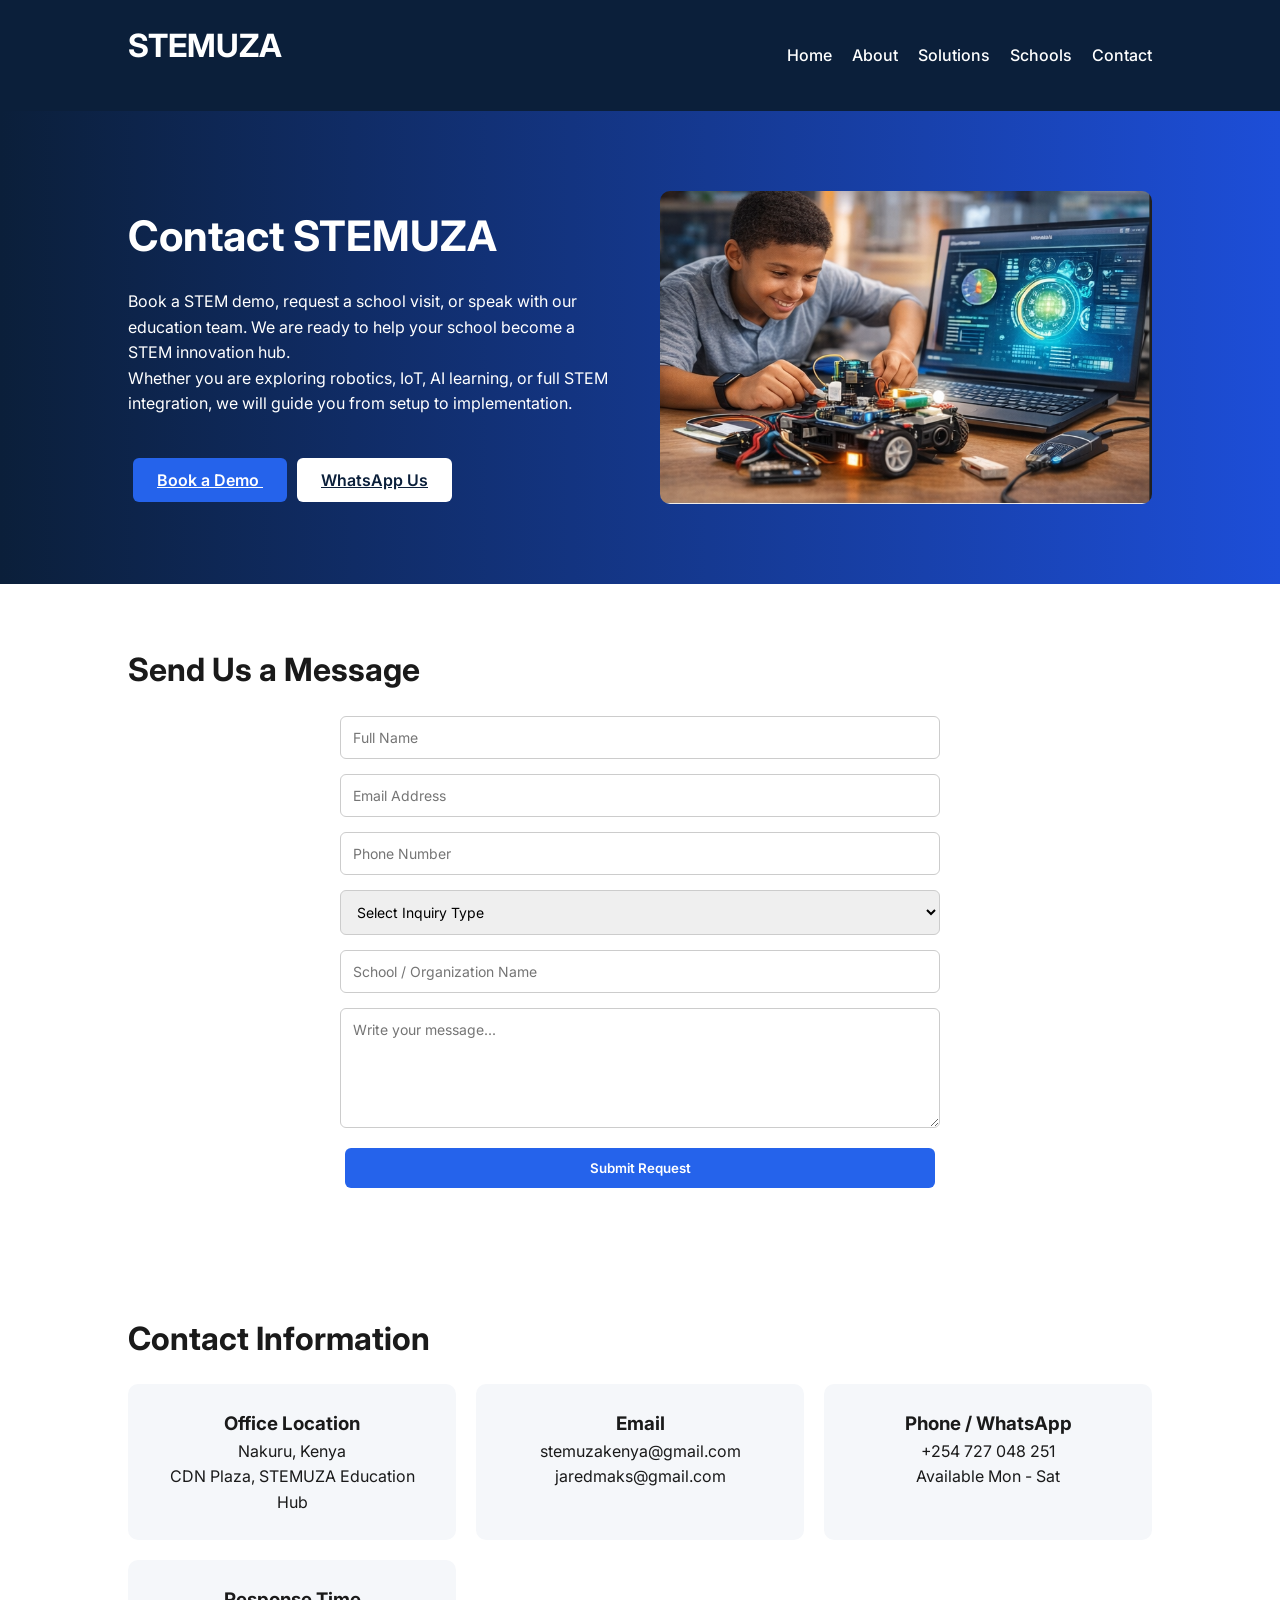
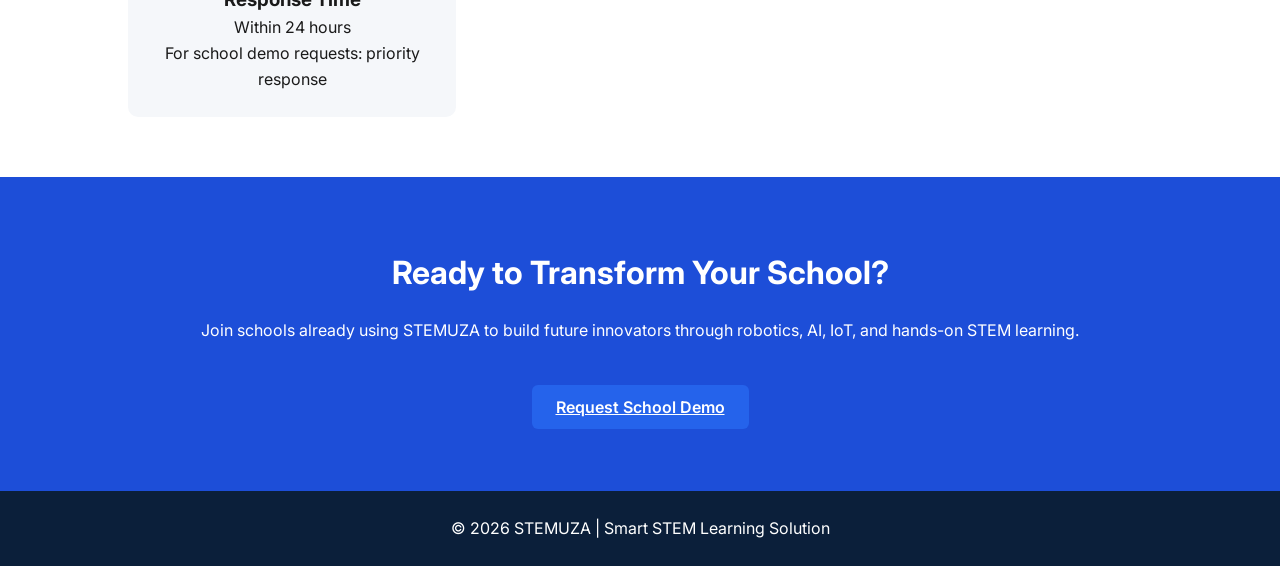
<file: contact.html>
<!DOCTYPE html>
<html lang="en">
<head>
<meta charset="UTF-8">
<meta name="viewport" content="width=device-width, initial-scale=1.0">

<title>Contact STEMUZA | Book a STEM Demo for Your School</title>
<meta name="description" content="Contact STEMUZA to book a STEM demo, request a school visit, or learn more about robotics, IoT, AI and STEM learning solutions.">
<meta name="keywords" content="contact STEMUZA, STEM demo Kenya, robotics school contact, STEM education support, school STEM training">

<link href="https://fonts.googleapis.com/css2?family=Inter:wght@300;400;600;700&display=swap" rel="stylesheet">
<link rel="icon" type="image/png" href="favicon.ico">

<style>
*{
margin:0;
padding:0;
box-sizing:border-box;
font-family:'Inter',sans-serif;
}

body{
line-height:1.6;
color:#1a1a1a;
}

/* HEADER */
header{
background:#0b1f3a;
color:white;
padding:20px 10%;
display:flex;
justify-content:space-between;
align-items:center;
position:relative;
}

/* NAV (DESKTOP) */
nav{
display:flex;
}

nav a{
color:white;
margin-left:20px;
text-decoration:none;
font-weight:500;
}

/* HAMBURGER ICON */
.menu-toggle{
display:none;
font-size:28px;
cursor:pointer;
}

/* HERO */
.hero{
display:grid;
grid-template-columns:1fr 1fr;
align-items:center;
padding:80px 10%;
background:linear-gradient(to right,#0b1f3a,#1d4ed8);
color:white;
gap:40px;
}

.hero img{
width:100%;
border-radius:10px;
}

.hero h1{
font-size:42px;
margin-bottom:20px;
}

.btn{
padding:12px 24px;
border:none;
border-radius:6px;
cursor:pointer;
margin:5px;
font-weight:600;
}

.btn-primary{
background:#2563eb;
color:white;
}

.btn-secondary{
background:white;
color:#0b1f3a;
}

section{
padding:60px 10%;
}

h2{
margin-bottom:20px;
font-size:32px;
}

.grid{
display:grid;
grid-template-columns:repeat(auto-fit,minmax(250px,1fr));
gap:20px;
}

.card{
background:#f5f7fa;
padding:25px;
border-radius:10px;
text-align:center;
}

form{
display:grid;
gap:15px;
max-width:600px;
margin:auto;
}

input, textarea, select{
padding:12px;
border:1px solid #ccc;
border-radius:6px;
font-size:14px;
width:100%;
}

textarea{
min-height:120px;
resize:vertical;
}

.cta{
background:#1d4ed8;
color:white;
text-align:center;
padding:70px 10%;
}

footer{
background:#0b1f3a;
color:white;
text-align:center;
padding:25px;
}

.contact-info{
text-align:center;
margin-top:20px;
}

.contact-info p{
margin:8px 0;
}

/* RESPONSIVE */
@media(max-width:768px){

.hero{
grid-template-columns:1fr;
text-align:center;
}

/* show hamburger */
.menu-toggle{
display:block;
}

/* mobile menu */
nav{
display:none;
flex-direction:column;
background:#0b1f3a;
position:absolute;
top:70px;
right:10%;
width:200px;
padding:15px;
border-radius:8px;
z-index:999;
}

nav a{
margin:10px 0;
}

nav.active{
display:flex;
}
}
</style>
</head>

<body>

<header>
<h2>STEMUZA</h2>

<!-- HAMBURGER -->
<div class="menu-toggle" onclick="toggleMenu()">
☰
</div>

<nav id="navMenu">
<a href="index.html">Home</a>
<a href="about.html">About</a>
<a href="solutions.html">Solutions</a>
<a href="schools.html">Schools</a>
<a href="contact.html">Contact</a>
</nav>
</header>

<script>
function toggleMenu(){
document.getElementById("navMenu").classList.toggle("active");
}
</script>

<!-- HERO -->
<section class="hero">

<div>
<h1>Contact STEMUZA</h1>

<p>
Book a STEM demo, request a school visit, or speak with our education team.
We are ready to help your school become a STEM innovation hub.
</p>

<p>
Whether you are exploring robotics, IoT, AI learning, or full STEM integration,
we will guide you from setup to implementation.
</p>

<br></br>
<a href="https://calendly.com/stemuzakenya/stem-implementation-solution-demo"
   class="btn btn-primary"
   target="_blank">
  Book a Demo 
</a>

<a href="https://wa.me/254727048251?text=I%20want%20a%20STEM%20implementation%20proposal%20for%20our%20school"
   class="btn btn-secondary"
   target="_blank">
  WhatsApp Us
</a>
</div>

<img src="assets/img/hands-on-project.png" alt="STEMUZA contact STEM demo school robotics AI IoT">

</section>

<!-- CONTACT FORM -->
<section>

<h2>Send Us a Message</h2>

<form action="https://formspree.io/f/xredrerj" method="POST">

<input type="text" name="name" placeholder="Full Name" required>

<input type="email" name="email" placeholder="Email Address" required>

<input type="tel" name="phone" placeholder="Phone Number">

<select name="inquiry_type" required>
<option value="">Select Inquiry Type</option>
<option value="demo">Book a STEM Demo</option>
<option value="partnership">School Partnership</option>
<option value="training">Teacher Training</option>
<option value="general">General Inquiry</option>
</select>

<input type="text" name="school" placeholder="School / Organization Name">

<textarea name="message" placeholder="Write your message..." required></textarea>

<button class="btn btn-primary" type="submit">
Submit Request
</button>

</form>

</section>

<!-- CONTACT DETAILS -->
<section>

<h2>Contact Information</h2>

<div class="grid">

<div class="card">
<h3>Office Location</h3>
<p>Nakuru, Kenya</p>
<p>CDN Plaza, STEMUZA Education Hub</p>
</div>

<div class="card">
<h3>Email</h3>
<p>stemuzakenya@gmail.com</p>
<p>jaredmaks@gmail.com</p>
</div>

<div class="card">
<h3>Phone / WhatsApp</h3>
<p>+254 727 048 251</p>
<p>Available Mon - Sat</p>
</div>

<div class="card">
<h3>Response Time</h3>
<p>Within 24 hours</p>
<p>For school demo requests: priority response</p>
</div>

</div>

</section>

<!-- CTA -->
<section class="cta">

<h2>Ready to Transform Your School?</h2>

<p>
Join schools already using STEMUZA to build future innovators through robotics, AI, IoT, and hands-on STEM learning.
</p>

<br></br>
<a href="https://calendly.com/stemuzakenya/stem-implementation-solution-demo"
   class="btn btn-primary"
   target="_blank">
  Request School Demo
</a>

</section>

<footer>
<p>© 2026 STEMUZA | Smart STEM Learning Solution</p>
</footer>

</body>
</html>
</file>
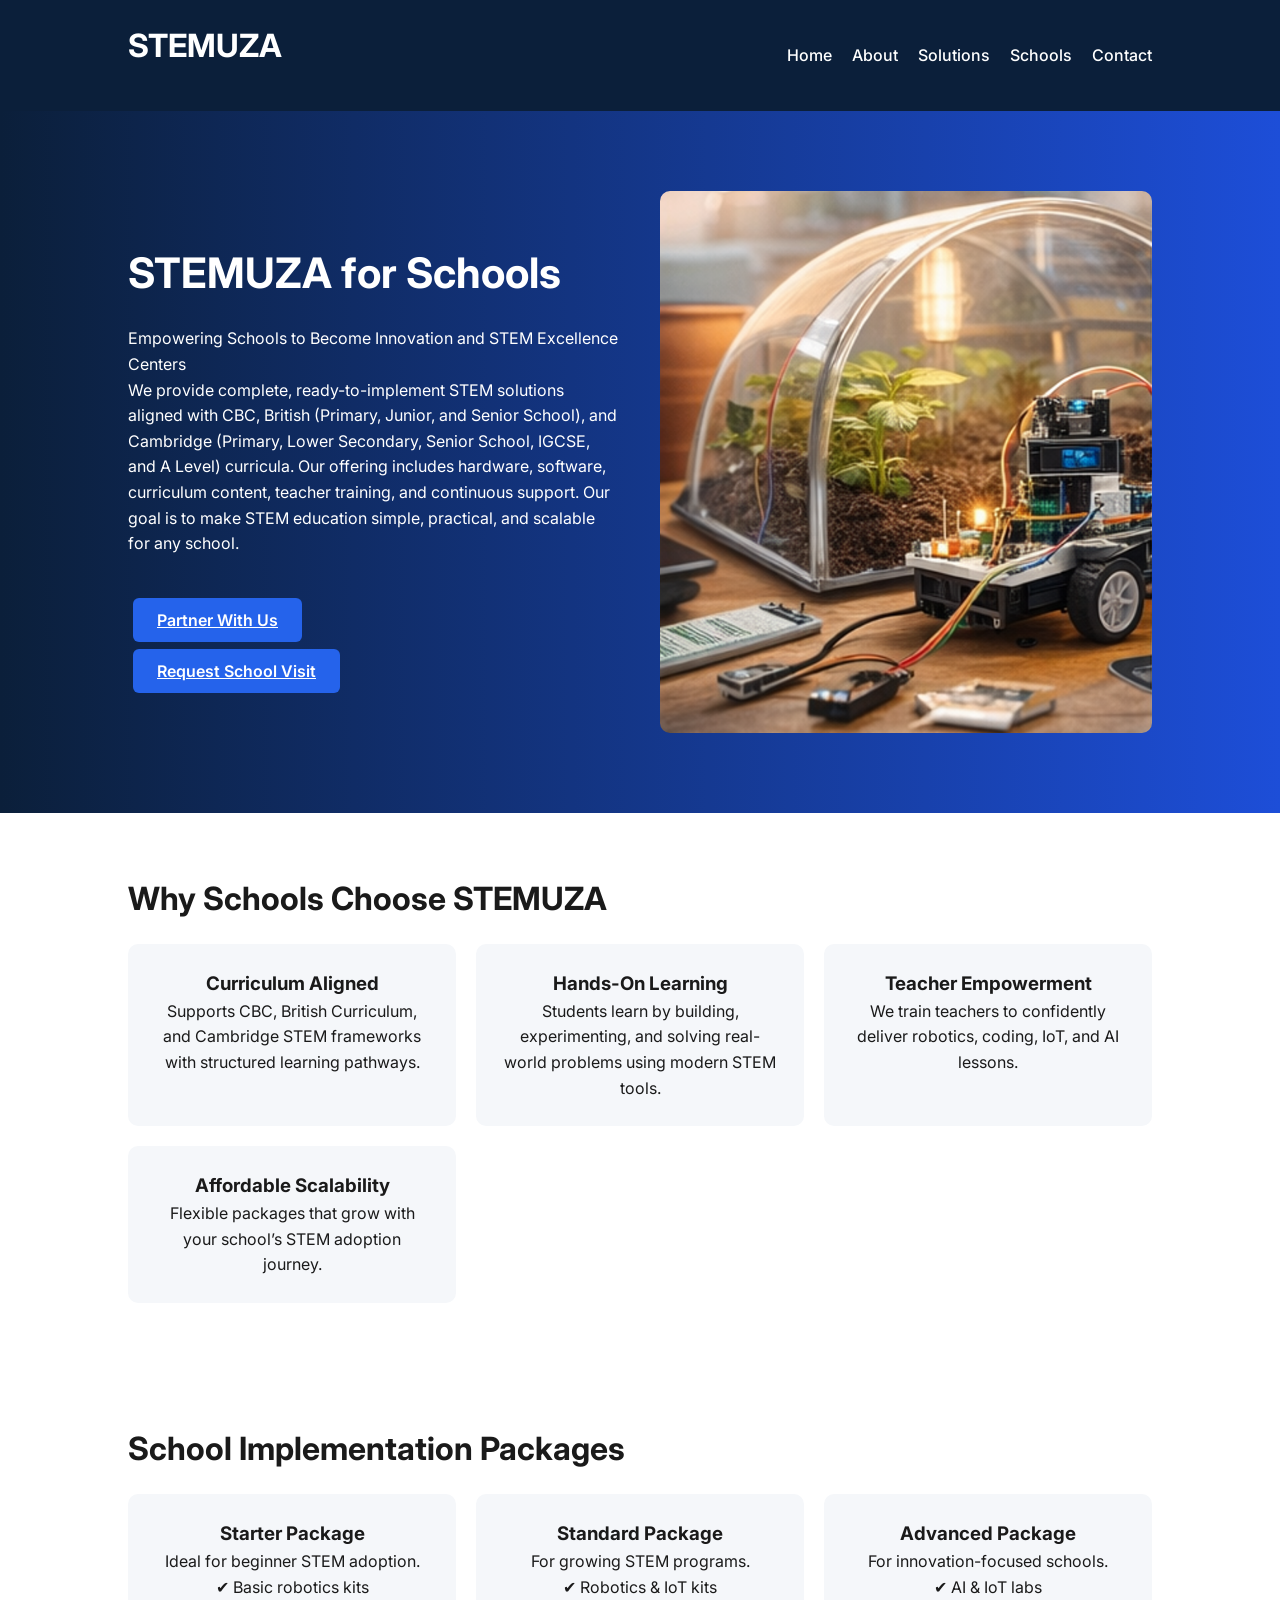
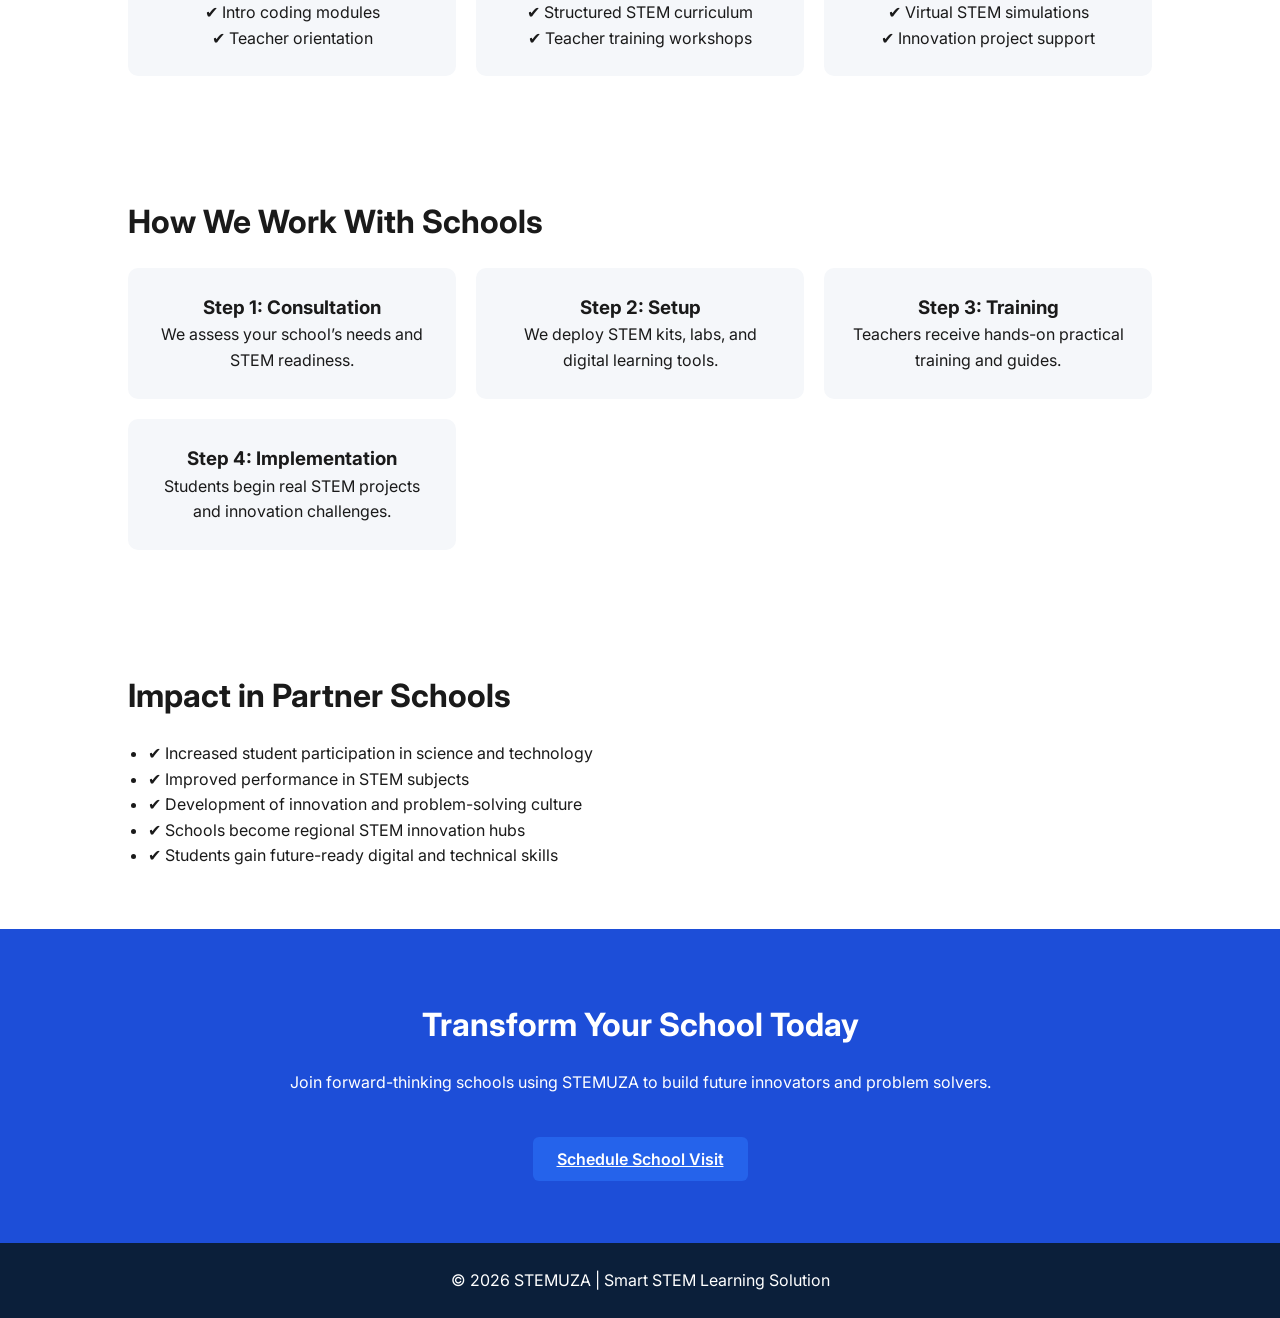
<file: schools.html>
<!DOCTYPE html>
<html lang="en">
<head>
<meta charset="UTF-8">
<meta name="viewport" content="width=device-width, initial-scale=1.0">

<title>STEMUZA for Schools | Smart STEM Learning System</title>
<meta name="description" content="STEMUZA empowers schools with STEM kits, robotics labs, AI learning, IoT systems, and teacher training for CBC, British, and Cambridge curricula.">
<meta name="keywords" content="STEMUZA schools, STEM education Kenya, robotics labs schools, CBC STEM kits, AI learning schools, IoT school systems">

<link href="https://fonts.googleapis.com/css2?family=Inter:wght@300;400;600;700&display=swap" rel="stylesheet">
<link rel="icon" type="image/png" href="favicon.ico">

<style>
*{
margin:0;
padding:0;
box-sizing:border-box;
font-family:'Inter',sans-serif;
}

body{
line-height:1.6;
color:#1a1a1a;
}

/* HEADER */
header{
background:#0b1f3a;
color:white;
padding:20px 10%;
display:flex;
justify-content:space-between;
align-items:center;
position:relative;
}

/* NAV (DESKTOP) */
nav{
display:flex;
}

nav a{
color:white;
margin-left:20px;
text-decoration:none;
font-weight:500;
}

/* HAMBURGER */
.menu-toggle{
display:none;
font-size:28px;
cursor:pointer;
}

/* HERO */
.hero{
display:grid;
grid-template-columns:1fr 1fr;
align-items:center;
padding:80px 10%;
background:linear-gradient(to right,#0b1f3a,#1d4ed8);
color:white;
gap:40px;
}

.hero img{
width:100%;
border-radius:10px;
}

.hero h1{
font-size:42px;
margin-bottom:20px;
}

.btn{
padding:12px 24px;
border:none;
border-radius:6px;
cursor:pointer;
margin:5px;
font-weight:600;
}

.btn-primary{
background:#2563eb;
color:white;
}

.btn-secondary{
background:white;
color:#0b1f3a;
}

section{
padding:60px 10%;
}

h2{
margin-bottom:20px;
font-size:32px;
}

.grid{
display:grid;
grid-template-columns:repeat(auto-fit,minmax(250px,1fr));
gap:20px;
}

.card{
background:#f5f7fa;
padding:25px;
border-radius:10px;
text-align:center;
}

.card img{
width:55px;
margin-bottom:15px;
}

.cta{
background:#1d4ed8;
color:white;
text-align:center;
padding:70px 10%;
}

footer{
background:#0b1f3a;
color:white;
text-align:center;
padding:25px;
}

ul{
padding-left:20px;
}

/* RESPONSIVE */
@media(max-width:768px){

.hero{
grid-template-columns:1fr;
text-align:center;
}

/* show hamburger */
.menu-toggle{
display:block;
}

/* mobile menu */
nav{
display:none;
flex-direction:column;
background:#0b1f3a;
position:absolute;
top:70px;
right:10%;
width:200px;
padding:15px;
border-radius:8px;
z-index:999;
}

nav a{
margin:10px 0;
}

nav.active{
display:flex;
}
}
</style>
</head>

<body>

<header>
<h2>STEMUZA</h2>

<!-- HAMBURGER -->
<div class="menu-toggle" onclick="toggleMenu()">
☰
</div>

<nav id="navMenu">
<a href="index.html">Home</a>
<a href="about.html">About</a>
<a href="solutions.html">Solutions</a>
<a href="schools.html">Schools</a>
<a href="contact.html">Contact</a>
</nav>
</header>

<script>
function toggleMenu(){
document.getElementById("navMenu").classList.toggle("active");
}
</script>

<!-- HERO -->
<section class="hero">

<div>
<h1>STEMUZA for Schools</h1>

<p>
Empowering Schools to Become Innovation and STEM Excellence Centers
</p>

<p>
    We provide complete, ready-to-implement STEM solutions aligned with CBC, British (Primary, Junior, and Senior School), and Cambridge (Primary, Lower Secondary, Senior School, IGCSE, and A Level) curricula. 
    Our offering includes hardware, software, curriculum content, teacher training, and continuous support. 
    Our goal is to make STEM education simple, practical, and scalable for any school.
</p>

<br></br>
<a href="https://wa.me/254727048251?text=Hello%20STEMUZA%20Team%2C%20our%20school%20would%20like%20to%20explore%20a%20STEM%20partnership"
   class="btn btn-primary"
   target="_blank">
  Partner With Us
</a>

<br></br>
<a href="https://calendly.com/stemuzakenya/stem-implementation-solution-demo"
   class="btn btn-primary"
   target="_blank">
  Request School Visit
</a>
</div>

<img src="assets/img/smart-project.png" alt="STEMUZA STEM classroom schools robotics coding IoT">

</section>

<!-- WHY SCHOOLS CHOOSE STEMUZA -->
<section>

<h2>Why Schools Choose STEMUZA</h2>

<div class="grid">

<div class="card">
<h3>Curriculum Aligned</h3>
<p>
Supports CBC, British Curriculum, and Cambridge STEM frameworks with structured learning pathways.
</p>
</div>

<div class="card">
<h3>Hands-On Learning</h3>
<p>
Students learn by building, experimenting, and solving real-world problems using modern STEM tools.
</p>
</div>

<div class="card">
<h3>Teacher Empowerment</h3>
<p>
We train teachers to confidently deliver robotics, coding, IoT, and AI lessons.
</p>
</div>

<div class="card">
<h3>Affordable Scalability</h3>
<p>
Flexible packages that grow with your school’s STEM adoption journey.
</p>
</div>

</div>

</section>

<!-- SCHOOL PACKAGES -->
<section>

<h2>School Implementation Packages</h2>

<div class="grid">

<div class="card">
<h3>Starter Package</h3>
<p>
Ideal for beginner STEM adoption.<br>
✔ Basic robotics kits<br>
✔ Intro coding modules<br>
✔ Teacher orientation
</p>
</div>

<div class="card">
<h3>Standard Package</h3>
<p>
For growing STEM programs.<br>
✔ Robotics & IoT kits<br>
✔ Structured STEM curriculum<br>
✔ Teacher training workshops
</p>
</div>

<div class="card">
<h3>Advanced Package</h3>
<p>
For innovation-focused schools.<br>
✔ AI & IoT labs<br>
✔ Virtual STEM simulations<br>
✔ Innovation project support
</p>
</div>

</div>

</section>

<!-- IMPLEMENTATION PROCESS -->
<section>

<h2>How We Work With Schools</h2>

<div class="grid">

<div class="card">
<h3>Step 1: Consultation</h3>
<p>
We assess your school’s needs and STEM readiness.
</p>
</div>

<div class="card">
<h3>Step 2: Setup</h3>
<p>
We deploy STEM kits, labs, and digital learning tools.
</p>
</div>

<div class="card">
<h3>Step 3: Training</h3>
<p>
Teachers receive hands-on practical training and guides.
</p>
</div>

<div class="card">
<h3>Step 4: Implementation</h3>
<p>
Students begin real STEM projects and innovation challenges.
</p>
</div>

</div>

</section>

<!-- IMPACT -->
<section>

<h2>Impact in Partner Schools</h2>

<ul>
<li>✔ Increased student participation in science and technology</li>
<li>✔ Improved performance in STEM subjects</li>
<li>✔ Development of innovation and problem-solving culture</li>
<li>✔ Schools become regional STEM innovation hubs</li>
<li>✔ Students gain future-ready digital and technical skills</li>
</ul>

</section>

<!-- CTA -->
<section class="cta">

<h2>Transform Your School Today</h2>

<p>
Join forward-thinking schools using STEMUZA to build future innovators and problem solvers.
</p>

<br></br>
<a href="https://calendly.com/stemuzakenya/stem-implementation-solution-demo"
   class="btn btn-primary"
   target="_blank">
  Schedule School Visit
</a>

</section>

<footer>
<p>© 2026 STEMUZA | Smart STEM Learning Solution</p>
</footer>

</body>
</html>
</file>
